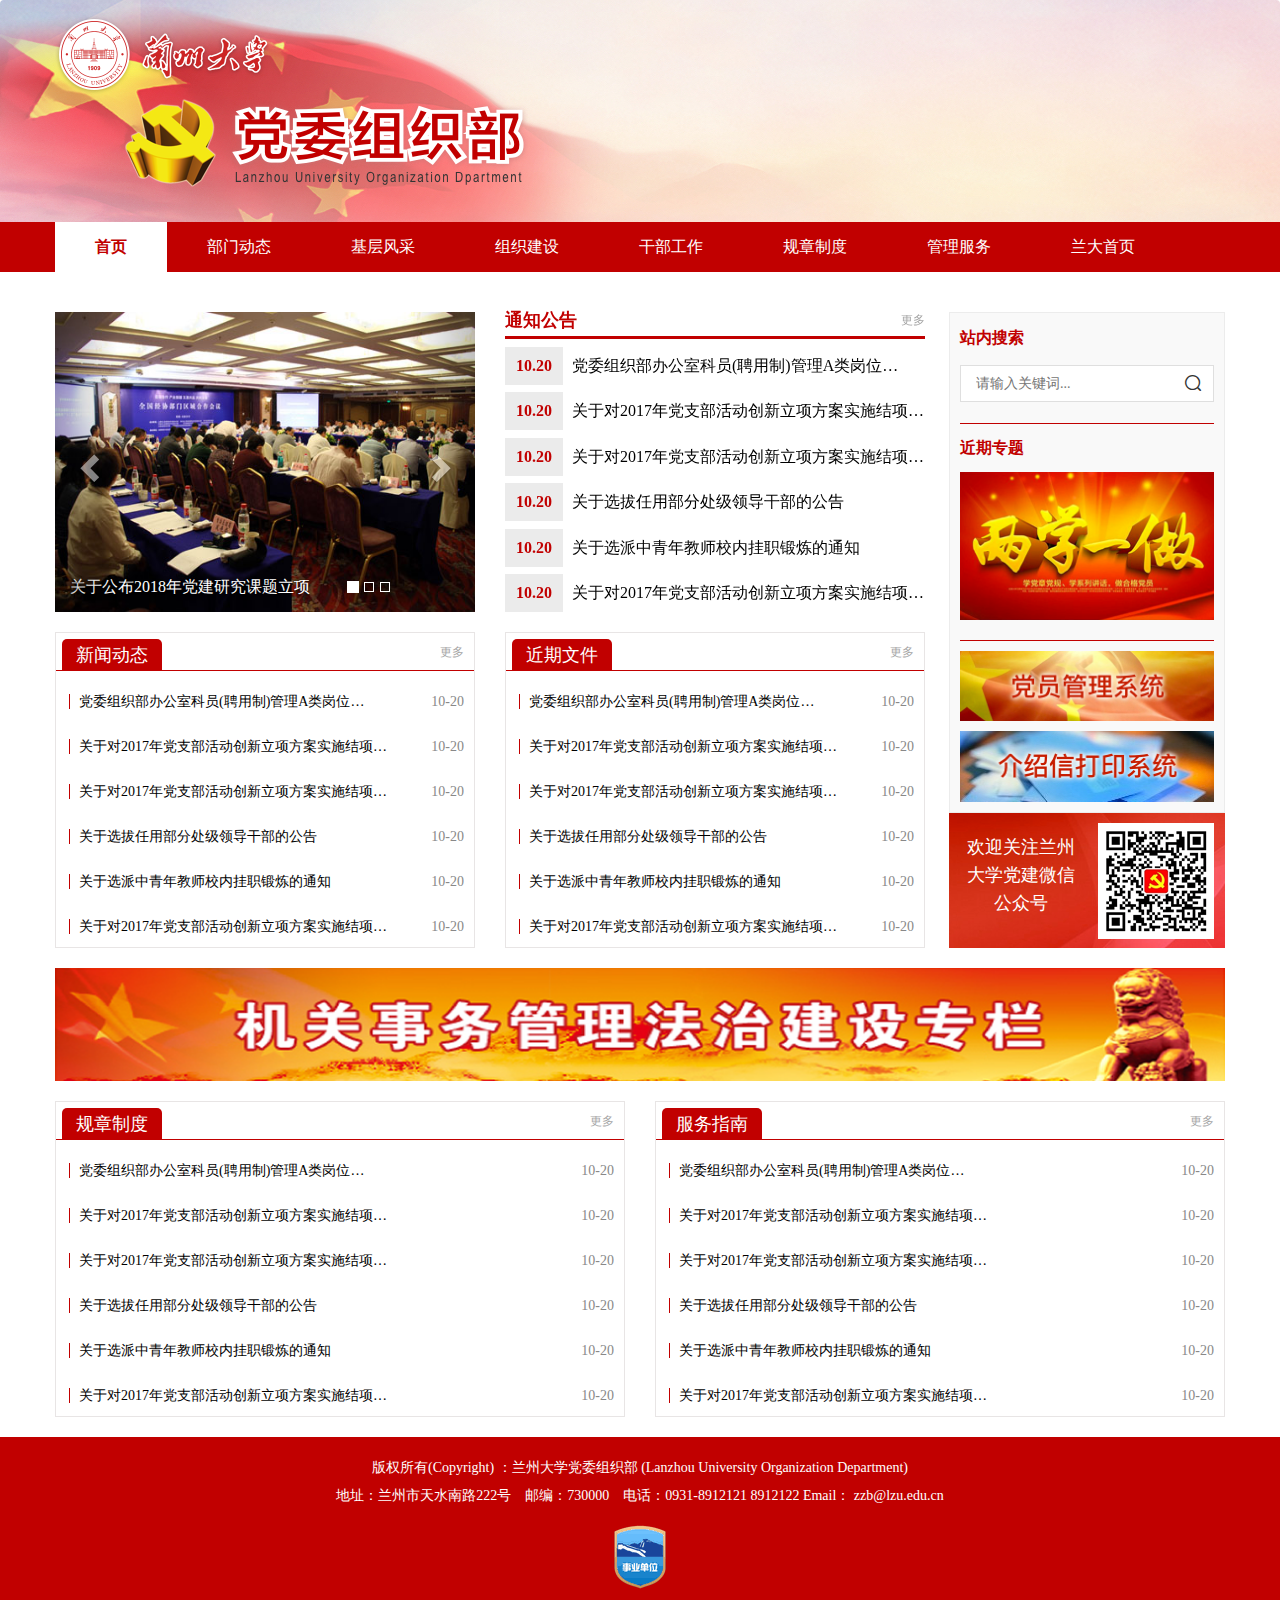
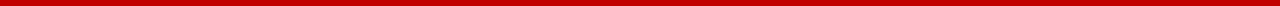
<file: lzu-zzb/index.html>
<!DOCTYPE html>
<html>
<head>
<meta charset="utf-8"/>
<meta content="IE=11.0000" http-equiv="X-UA-Compatible">
<meta http-equiv="Content-Type" content="text/html; charset=utf-8">
<meta http-equiv = "X-UA-Compatible" content = "chrome=1" >
<meta name="viewport" content="width=device-width,minimum-scale=1,maximum-scale=1,initial-scale=1,user-scalable=no">
<title>兰州大学党委组织部</title>
<link rel="stylesheet" type="text/css" href="Theme/default/bootstrap-3.3.7-dist/css/bootstrap.css" />
<link rel="stylesheet" type="text/css" href="Theme/default/style.css" />
<link rel="stylesheet" type="text/css" href="Theme/default/iconfont.css" />
<script type="text/javascript" src="js/jquery-3.3.1.min.js"></script>	
<script type="text/javascript" src="Theme/default/bootstrap-3.3.7-dist/js/bootstrap.js"></script>
<script type="text/javascript" src="js/index.js"></script>
<script type="text/javascript" src="js/sticky-header.js"></script>
<script type="text/javascript" src="js/html5.js"></script>
<!--[if IE]>-->
  <script>
    document.createElement("i");
  </script> 
    
  <script>
	var html5Tags=['i' ,'header' ,'footer','article','nav' ,'section','aside']
	for(var j=0;j<html5Tags.length;j++){
	document.createElement(html5Tags[j]);
	}
	</script>
<!--[endif]-->
<style>
  i:hover{color: #C10000;} 
</style> 
</head>
<body>
	<div class="panel">
		<!--导航--开始-->
		<nav class="navbar head navbar-default">
			<div class="container indent_lr15">
				<div class="navbar-header indent_lr15">
					<button type="button" class="navbar-toggle collapsed" data-toggle="collapse" data-target="#bs-example-navbar-collapse-1" aria-expanded="false">
	          <span class="sr-only">Toggle navigation</span>
	          <span class="icon-bar"></span>
	          <span class="icon-bar"></span>
	          <span class="icon-bar"></span>
	        </button>
					<div class="logo_lzu"><img src="Theme/default/lzu-logo.png"/></div>
					<div class="logo_lzuod"><img src="Theme/default/zzb-logo.png"/></div>					
				</div>
			</div>			
			<div id="navigation-wrapper">
				<div id="navigation-container" style="position: ; top:222px;opacity: 1;">
					<div id="navigation-inner" class="clearfix" style="background:#C10000;">			
						<div class="navbar-collapse">					
							<div class="container indent_lr15">					
								<div class="collapse navbar-collapse" id="bs-example-navbar-collapse-1"> 
								  <ul class="nav navbar-nav navbar-left nav_style">
										<li class="dropdown">
										<a href="#" class="dropdown_menu_on">首页</a>
										<ul class="dropdown-menu">
										</ul>
										</li>	
										<li class="dropdown">
										<a href="#">部门动态</a>
										<ul class="dropdown-menu">
										<li><a href="#"><span>部门动态</span></a></li>
										</ul>
										</li>										
										<li class="dropdown">
										<a href="#">基层风采</a>
										<ul class="dropdown-menu">
										<li><a href="#"><span>基层风采</span></a></li>
										<li><a href="#"><span>基层风采</span></a></li>
										</ul>
										</li>						
										<li class="dropdown">
										<a href="#">组织建设</a>
										<ul class="dropdown-menu">
											<li><a href="#"><span>组织建设</span></a></li>
											<li><a href="#"><span>组织建设</span></a></li>
											<li><a href="#"><span>组织建设</span></a></li>
											</ul>
										</li>					
										<li class="dropdown">
										<a href="#">干部工作</a>
										<ul class="dropdown-menu">			
										</ul>
										</li>					
										<li class="dropdown">
										<a href="#">规章制度</a>
										<ul class="dropdown-menu">
										</ul>
										</li>										
										<li class="dropdown">
										<a href="#">管理服务</a>
										<ul class="dropdown-menu">			
										</ul>
										</li>											
										<li class="dropdown">
										<a href="#">兰大首页</a>
										<ul class="dropdown-menu">			
										</ul>
										</li>
					        </ul>
								</div>
							</div>
						</div>
					</div>
				</div>
			</div>		
		</nav>
		<!--导航--结束-->
		<div class="clear blank20"></div>
		
		<!--main部分--开始-->
		<div class="container indent_lr15 fixedPadding">
			<div class="row">
				<div class="col-lg-9 col-xs-12">
					<div class="col-lg-6 col-xs-12 MobLunbo_minus15_style indent_ladd15">						
						<!--轮播开始-->
						<div id="myCarousel" class="carousel slide" data-ride="carousel">
							<!-- 轮播（Carousel）指标 -->
							<ol class="carousel-indicators">
								<li data-target="#myCarousel" data-slide-to="0" class="active"></li>
								<li data-target="#myCarousel" data-slide-to="1"></li>
								<li data-target="#myCarousel" data-slide-to="2"></li>
							</ol>   
							<!-- 轮播（Carousel）项目 -->
							<div class="carousel-inner">
								<div class="item active"> 
									<img class="banner_pic" src="Theme/default/1.jpg" alt="First slide">
									<div class="carousel-caption">关于公布2018年党建研究课题立项</div>
								</div>
								<div class="item">
									<img class="banner_pic" src="Theme/default/2.jpg" alt="Second slide">
									<div class="carousel-caption">标题 2标题 2标题 2标题 2标题 2标题 2标题 2</div>
								</div>
								<div class="item">
									<img class="banner_pic" src="Theme/default/3.jpg" alt="Third slide">
									<div class="carousel-caption">标题 3标题 2标题 2标题 2标题 2标题 2标题 2标题 2标题 2</div>
								</div>
							</div>
							<!-- 轮播（Carousel）导航 -->
							<a class="left carousel-control" href="#myCarousel" role="button" data-slide="prev">
								<span class="glyphicon glyphicon-chevron-left" aria-hidden="true"></span>
								<span class="sr-only">Previous</span>
							</a>
							<a class="right carousel-control" href="#myCarousel" role="button" data-slide="next">
								<span class="glyphicon glyphicon-chevron-right" aria-hidden="true"></span>
								<span class="sr-only">Next</span>
							</a>
						</div> 
						<!--轮播结束-->						
					</div>
					<!--通知公告--开始-->
					<div class="col-lg-6 col-xs-12 mob_ladd15 indent_radd15">						
						<div class="con_notice">
							<div class="title_notice">通知公告</div>
							<a class="more_notice" href="">更多</a>
						</div>
						<ul>
							<li class="list_notice"><span>10.20</span><a href="#" title="" target="_self">党委组织部办公室科员(聘用制)管理A类岗位…</a></li>
							<li class="list_notice"><span>10.20</span><a href="#" title="" target="_self">关于对2017年党支部活动创新立项方案实施结项…</a></li>
							<li class="list_notice"><span>10.20</span><a href="#" title="" target="_self">关于对2017年党支部活动创新立项方案实施结项…</a></li>
							<li class="list_notice"><span>10.20</span><a href="#" title="" target="_self">关于选拔任用部分处级领导干部的公告</a></li>
							<li class="list_notice"><span>10.20</span><a href="#" title="" target="_self">关于选派中青年教师校内挂职锻炼的通知</a></li>
							<li class="list_notice"><span>10.20</span><a href="#" title="" target="_self">关于对2017年党支部活动创新立项方案实施结项…</a></li>
						</ul>
					</div>
					<!--通知公告--结束-->	
					<div class="clear blank20"></div>
					<div class="row">							
					<!--新闻动态-->
						<div class="col-lg-6 col-xs-12 mob_lradd15">
							<div class="border_item mob_lradd15 indent_lr15" >
								<div class="title_con">
								<div class="title_item">新闻动态</div>
								<a class="more" href="">更多</a>
								</div>							
								<ul class="title_contain">
									<li class="list_item"><span>10-20</span><a href="#" title="" target="_self">党委组织部办公室科员(聘用制)管理A类岗位…</a></li>
									<li class="list_item"><span>10-20</span><a href="#" title="" target="_self">关于对2017年党支部活动创新立项方案实施结项…</a></li>
									<li class="list_item"><span>10-20</span><a href="#" title="" target="_self">关于对2017年党支部活动创新立项方案实施结项…</a></li>
									<li class="list_item"><span>10-20</span><a href="#" title="" target="_self">关于选拔任用部分处级领导干部的公告</a></li>
									<li class="list_item"><span>10-20</span><a href="#" title="" target="_self">关于选派中青年教师校内挂职锻炼的通知</a></li>
									<li class="list_item"><span>10-20</span><a href="#" title="" target="_self">关于对2017年党支部活动创新立项方案实施结项…</a></li>
								</ul>
							</div>
						</div>
					<!--近期文件-->	
						<div class="col-lg-6 col-xs-12 mob_lradd15">
							<div class="border_item mob_lradd15 indent_lr15" >
								<div class="title_con">
									<div class="title_item">近期文件</div>
									<a class="more" href="">更多</a>
								</div>
								<ul class="title_contain">
									<li class="list_item"><span>10-20</span><a href="#" title="" target="_self">党委组织部办公室科员(聘用制)管理A类岗位…</a></li>
									<li class="list_item"><span>10-20</span><a href="#" title="" target="_self">关于对2017年党支部活动创新立项方案实施结项…</a></li>
									<li class="list_item"><span>10-20</span><a href="#" title="" target="_self">关于对2017年党支部活动创新立项方案实施结项…</a></li>
									<li class="list_item"><span>10-20</span><a href="#" title="" target="_self">关于选拔任用部分处级领导干部的公告</a></li>
									<li class="list_item"><span>10-20</span><a href="#" title="" target="_self">关于选派中青年教师校内挂职锻炼的通知</a></li>
									<li class="list_item"><span>10-20</span><a href="#" title="" target="_self">关于对2017年党支部活动创新立项方案实施结项…</a></li>
								</ul>
							</div>
						</div>
					</div>					
				</div>
				
				<div class="col-lg-3 col-xs-12 mob_lmin15 indent_ladd9">
					<div class="right_con">
						<div class="search_con border_zhuanti">
							<div class="title_search">站内搜索</div>
							<form id="" class="input-group search_form" action="http://news.lzu.edu.cn/search/" method="get" target="_blank">
								<input type="hidden" name="human" value="yes">
								<input class="search_form_placetext" type="text" id="" value="" name="q" placeholder="请输入关键词...">
								<button type="submit" class="btn btn-default" type="button">
									<!--<img src="Theme/default/search_icon.png" />-->
									<i class="search_icon  iconfont icon-search-red"></i>
								</button>
							</form>
						</div>						
						<div class="zhuanti_con">
							<div class="title_zhuanti">近期专题</div>
							<ul>
								<li class="zhuanti_item"><a href=""><img src="Theme/default/lxyz.png"/></a></li>
							</ul>
						</div>
						<a class="zhuanti_system" href="http://202.201.1.219:9999/login.jsp" target="_blank"><img src="Theme/default/dyglxt.jpg"/></a>
						<a class="zhuanti_system" href="http://172.16.18.35/lzuzzb/#" target="_blank"><img src="Theme/default/jsxdyxt.jpg"/></a>
					</div>
					<div class="erweima">
						<div class="erweima_text">欢迎关注兰州大学党建微信公众号</div>
						<img src="Theme/default/erweima.png" />
					</div>
				</div>	
			</div>
		<div class="clear blank20"></div>	
		</div>
		<!--main部分--结束-->
		
		<div class="container indent_lr15">
			<div class="row">
			<img class="col-lg-12 col-xs-12" src="Theme/default/jiguanshiwuzhuanlan.png" />
			</div>
			<div class="clear blank20"></div>			
			<div class="row">
				<div class="col-lg-6 col-xs-12 ">
					<div class="border_bot_item indent_lr15" >
						<div class="title_con">
							<div class="title_item">规章制度</div>
							<a class="more" href="">更多</a>
						</div>							
						<ul class="title_contain">
							<li class="list_item"><span>10-20</span><a href="#" title="" target="_self">党委组织部办公室科员(聘用制)管理A类岗位…</a></li>
							<li class="list_item"><span>10-20</span><a href="#" title="" target="_self">关于对2017年党支部活动创新立项方案实施结项…</a></li>
							<li class="list_item"><span>10-20</span><a href="#" title="" target="_self">关于对2017年党支部活动创新立项方案实施结项…</a></li>
							<li class="list_item"><span>10-20</span><a href="#" title="" target="_self">关于选拔任用部分处级领导干部的公告</a></li>
							<li class="list_item"><span>10-20</span><a href="#" title="" target="_self">关于选派中青年教师校内挂职锻炼的通知</a></li>
							<li class="list_item"><span>10-20</span><a href="#" title="" target="_self">关于对2017年党支部活动创新立项方案实施结项…</a></li>
						</ul>
					</div>
				</div>
				<div class="col-lg-6 col-xs-12 ">
					<div class="border_bot_item indent_lr15" >
						<div class="title_con">
							<div class="title_item">服务指南</div>
							<a class="more" href="">更多</a>
						</div>							
						<ul class="title_contain">
							<li class="list_item"><span>10-20</span><a href="#" title="" target="_self">党委组织部办公室科员(聘用制)管理A类岗位…</a></li>
							<li class="list_item"><span>10-20</span><a href="#" title="" target="_self">关于对2017年党支部活动创新立项方案实施结项…</a></li>
							<li class="list_item"><span>10-20</span><a href="#" title="" target="_self">关于对2017年党支部活动创新立项方案实施结项…</a></li>
							<li class="list_item"><span>10-20</span><a href="#" title="" target="_self">关于选拔任用部分处级领导干部的公告</a></li>
							<li class="list_item"><span>10-20</span><a href="#" title="" target="_self">关于选派中青年教师校内挂职锻炼的通知</a></li>
							<li class="list_item"><span>10-20</span><a href="#" title="" target="_self">关于对2017年党支部活动创新立项方案实施结项…</a></li>
						</ul>
					</div>
				</div>
			</div>
			<div class="clear blank20"></div>
		</div>
		
		<!--footer--开始-->
		<div class="footer">
			<div class="container-fluid">
				<div class="container footer_text">
					版权所有(Copyright) ：兰州大学党委组织部 (Lanzhou University Organization Department)<br/>地址：兰州市天水南路222号　邮编：730000　电话：0931-8912121 8912122 Email： zzb@lzu.edu.cn<br />
				<a href="http://bszs.conac.cn/sitename?method=show&id=5701B3C7A3E46C8FE053022819AC1458" target="_blank"><img src="Theme/default/shiye_icon.png" /></a>	
				</div>
			</div>
		</div>
	</div>
</body>
</html>
</file>
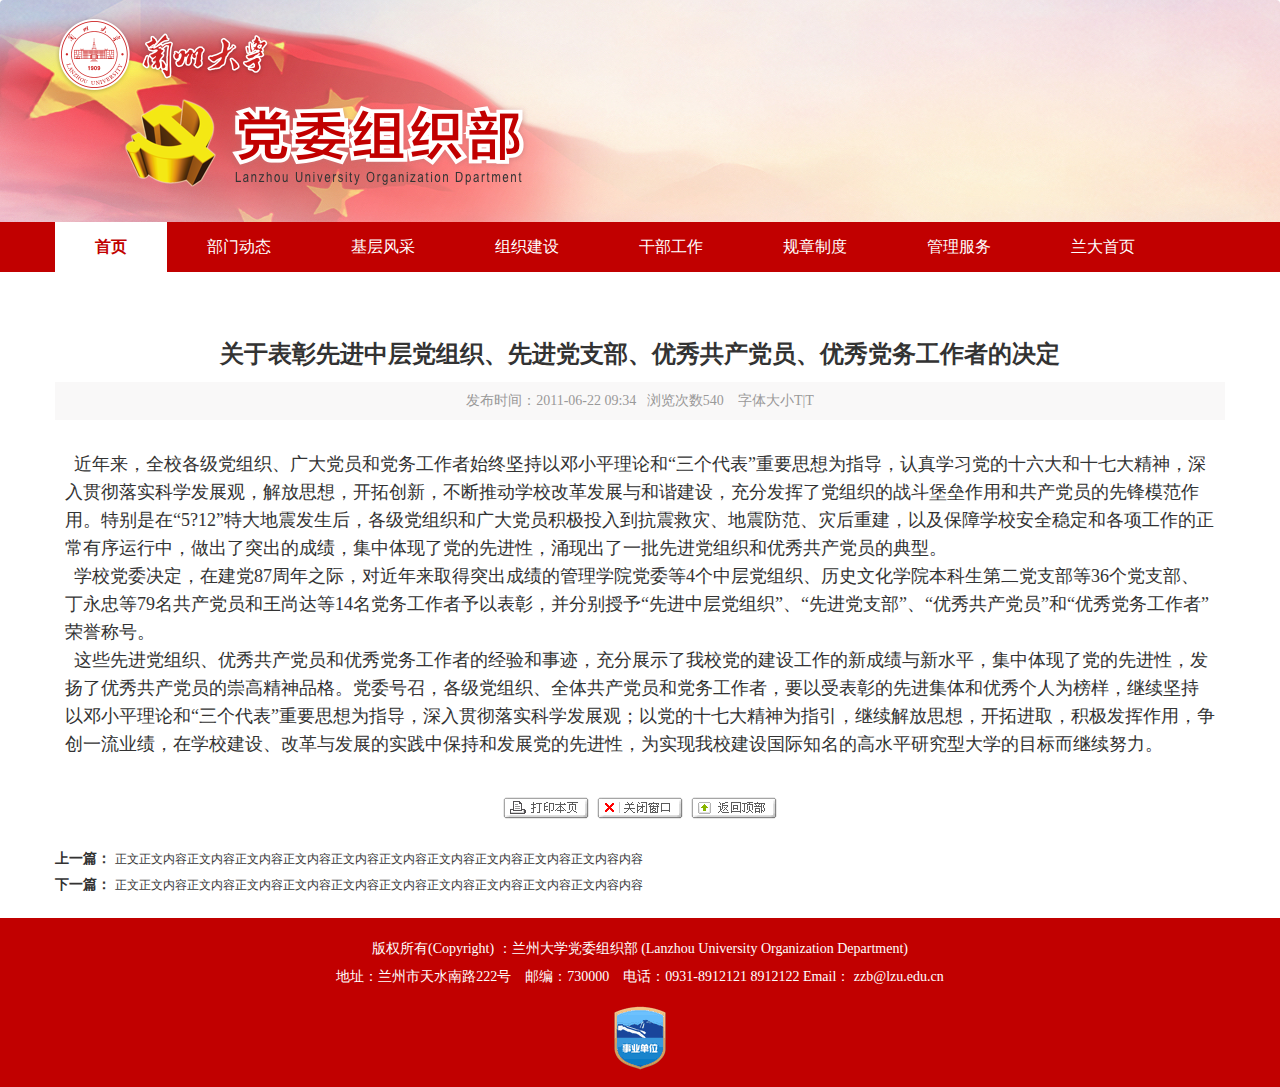
<file: lzu-zzb/article.html>
<!DOCTYPE html>
<html>
<head>
<meta charset="utf-8"/>
<meta content="IE=11.0000" http-equiv="X-UA-Compatible">
<meta http-equiv="Content-Type" content="text/html; charset=utf-8">
<meta http-equiv = "X-UA-Compatible" content = "chrome=1" >
<meta name="viewport" content="width=device-width,minimum-scale=1,maximum-scale=1,initial-scale=1,user-scalable=no">
<title>兰州大学党委组织部</title>
<link rel="stylesheet" type="text/css" href="Theme/default/bootstrap-3.3.7-dist/css/bootstrap.css" />
<link rel="stylesheet" type="text/css" href="Theme/default/style.css" />
<link rel="stylesheet" type="text/css" href="Theme/default/iconfont.css" />
<script type="text/javascript" src="js/jquery-3.3.1.min.js"></script>	
<script type="text/javascript" src="Theme/default/bootstrap-3.3.7-dist/js/bootstrap.js"></script>
<script type="text/javascript" src="js/index.js"></script>
<script type="text/javascript" src="js/sticky-header.js"></script>
<script type="text/javascript" src="js/html5.js"></script>
<!--[if IE]>-->
  <script>
    document.createElement("i");
  </script> 
    
  <script>
	var html5Tags=['i' ,'header' ,'footer','article','nav' ,'section','aside']
	for(var j=0;j<html5Tags.length;j++){
	document.createElement(html5Tags[j]);
	}
	</script>
<!--[endif]-->
<style>
  i:hover{color: #C10000;} 
</style> 
</head>
<body>
	<div class="panel">
		<!--导航--开始-->
		<nav class="navbar head navbar-default">
			<div class="container indent_lr15">
				<div class="navbar-header indent_lr15">
					<button type="button" class="navbar-toggle collapsed" data-toggle="collapse" data-target="#bs-example-navbar-collapse-1" aria-expanded="false">
	          <span class="sr-only">Toggle navigation</span>
	          <span class="icon-bar"></span>
	          <span class="icon-bar"></span>
	          <span class="icon-bar"></span>
	        </button>
					<div class="logo_lzu"><img src="Theme/default/lzu-logo.png"/></div>
					<div class="logo_lzuod"><img src="Theme/default/zzb-logo.png"/></div>					
				</div>
			</div>			
			<div id="navigation-wrapper">
				<div id="navigation-container" style="position: ; top:222px;opacity: 1;">
					<div id="navigation-inner" class="clearfix" style="background:#C10000;">			
						<div class="navbar-collapse">					
							<div class="container indent_lr15">					
								<div class="collapse navbar-collapse" id="bs-example-navbar-collapse-1"> 
								  <ul class="nav navbar-nav navbar-left nav_style">
										<li class="dropdown">
										<a href="#" class="dropdown_menu_on">首页</a>
										<ul class="dropdown-menu">
										</ul>
										</li>	
										<li class="dropdown">
										<a href="#">部门动态</a>
										<ul class="dropdown-menu">
										<li><a href="#"><span>部门动态</span></a></li>
										</ul>
										</li>										
										<li class="dropdown">
										<a href="#">基层风采</a>
										<ul class="dropdown-menu">
										<li><a href="#"><span>基层风采</span></a></li>
										<li><a href="#"><span>基层风采</span></a></li>
										</ul>
										</li>						
										<li class="dropdown">
										<a href="#">组织建设</a>
										<ul class="dropdown-menu">
											<li><a href="#"><span>组织建设</span></a></li>
											<li><a href="#"><span>组织建设</span></a></li>
											<li><a href="#"><span>组织建设</span></a></li>
											</ul>
										</li>					
										<li class="dropdown">
										<a href="#">干部工作</a>
										<ul class="dropdown-menu">			
										</ul>
										</li>					
										<li class="dropdown">
										<a href="#">规章制度</a>
										<ul class="dropdown-menu">
										</ul>
										</li>										
										<li class="dropdown">
										<a href="#">管理服务</a>
										<ul class="dropdown-menu">			
										</ul>
										</li>											
										<li class="dropdown">
										<a href="#">兰大首页</a>
										<ul class="dropdown-menu">			
										</ul>
										</li>
					        </ul>
								</div>
							</div>
						</div>
					</div>
				</div>
			</div>		
		</nav>
		<!--导航--结束-->
		<div class="clear blank20"></div>
		
		<!--main部分--开始-->
		<div class="container indent_lr15 fixedPadding_sec">
			<div class="row">
				<div class="col-lg-12 col-xs-12">					     
					<div class="article">
						<h3>关于表彰先进中层党组织、先进党支部、优秀共产党员、优秀党务工作者的决定</h3>  
				    <div class="infoBox">发布时间：2011-06-22 09:34&nbsp;&nbsp;&nbsp;浏览次数540 &nbsp;&nbsp;&nbsp;字体大小<span class="navy" title="" id="fontSmall">T</span>|<span class="navy" title="" id="fontBig">T</span> </div>
				    <div id="news">
							&nbsp;&nbsp;近年来，全校各级党组织、广大党员和党务工作者始终坚持以邓小平理论和“三个代表”重要思想为指导，认真学习党的十六大和十七大精神，深入贯彻落实科学发展观，解放思想，开拓创新，不断推动学校改革发展与和谐建设，充分发挥了党组织的战斗堡垒作用和共产党员的先锋模范作用。特别是在“5?12”特大地震发生后，各级党组织和广大党员积极投入到抗震救灾、地震防范、灾后重建，以及保障学校安全稳定和各项工作的正常有序运行中，做出了突出的成绩，集中体现了党的先进性，涌现出了一批先进党组织和优秀共产党员的典型。<br />
						  &nbsp;&nbsp;学校党委决定，在建党87周年之际，对近年来取得突出成绩的管理学院党委等4个中层党组织、历史文化学院本科生第二党支部等36个党支部、丁永忠等79名共产党员和王尚达等14名党务工作者予以表彰，并分别授予“先进中层党组织”、“先进党支部”、“优秀共产党员”和“优秀党务工作者”荣誉称号。<br />
							&nbsp;&nbsp;这些先进党组织、优秀共产党员和优秀党务工作者的经验和事迹，充分展示了我校党的建设工作的新成绩与新水平，集中体现了党的先进性，发扬了优秀共产党员的崇高精神品格。党委号召，各级党组织、全体共产党员和党务工作者，要以受表彰的先进集体和优秀个人为榜样，继续坚持以邓小平理论和“三个代表”重要思想为指导，深入贯彻落实科学发展观；以党的十七大精神为指引，继续解放思想，开拓进取，积极发挥作用，争创一流业绩，在学校建设、改革与发展的实践中保持和发展党的先进性，为实现我校建设国际知名的高水平研究型大学的目标而继续努力。<br />
				    </div>
					  <div class="clear blank10"></div>
					  <div class="page"><img src="Theme/default/B_print.gif" onclick="window.print()" /> <img src="Theme/default/B_close.gif"  onclick="javascript:self.close()" /> <img src="Theme/default/B_top.gif" onclick="location.href='#'" /></div>
					  <div class="clear blank10"></div>
						<div class="other">
						  <p><strong>上一篇：</strong> <a href="/content/2011-08/2038.html">正文正文内容正文内容正文内容正文内容正文内容正文内容正文内容正文内容正文内容正文内容内容</a> </p>
						  <p><strong>下一篇：</strong> <a href="/content/2011-06/1617.html">正文正文内容正文内容正文内容正文内容正文内容正文内容正文内容正文内容正文内容正文内容内容</a> </p>
						</div>
					</div>
				</div>
			</div>
		<div class="clear blank20"></div>	
		</div>
		<!--main部分--结束-->
		
		<!--footer--开始-->
		<div class="footer">
			<div class="container-fluid">
				<div class="container footer_text">
					版权所有(Copyright) ：兰州大学党委组织部 (Lanzhou University Organization Department)<br/>地址：兰州市天水南路222号　邮编：730000　电话：0931-8912121 8912122 Email： zzb@lzu.edu.cn<br />
			<a href="http://bszs.conac.cn/sitename?method=show&id=5701B3C7A3E46C8FE053022819AC1458" target="_blank"><img src="Theme/default/shiye_icon.png" /></a>	
				</div>
			</div>
		</div>
	</div>
</body>
</html>
</file>
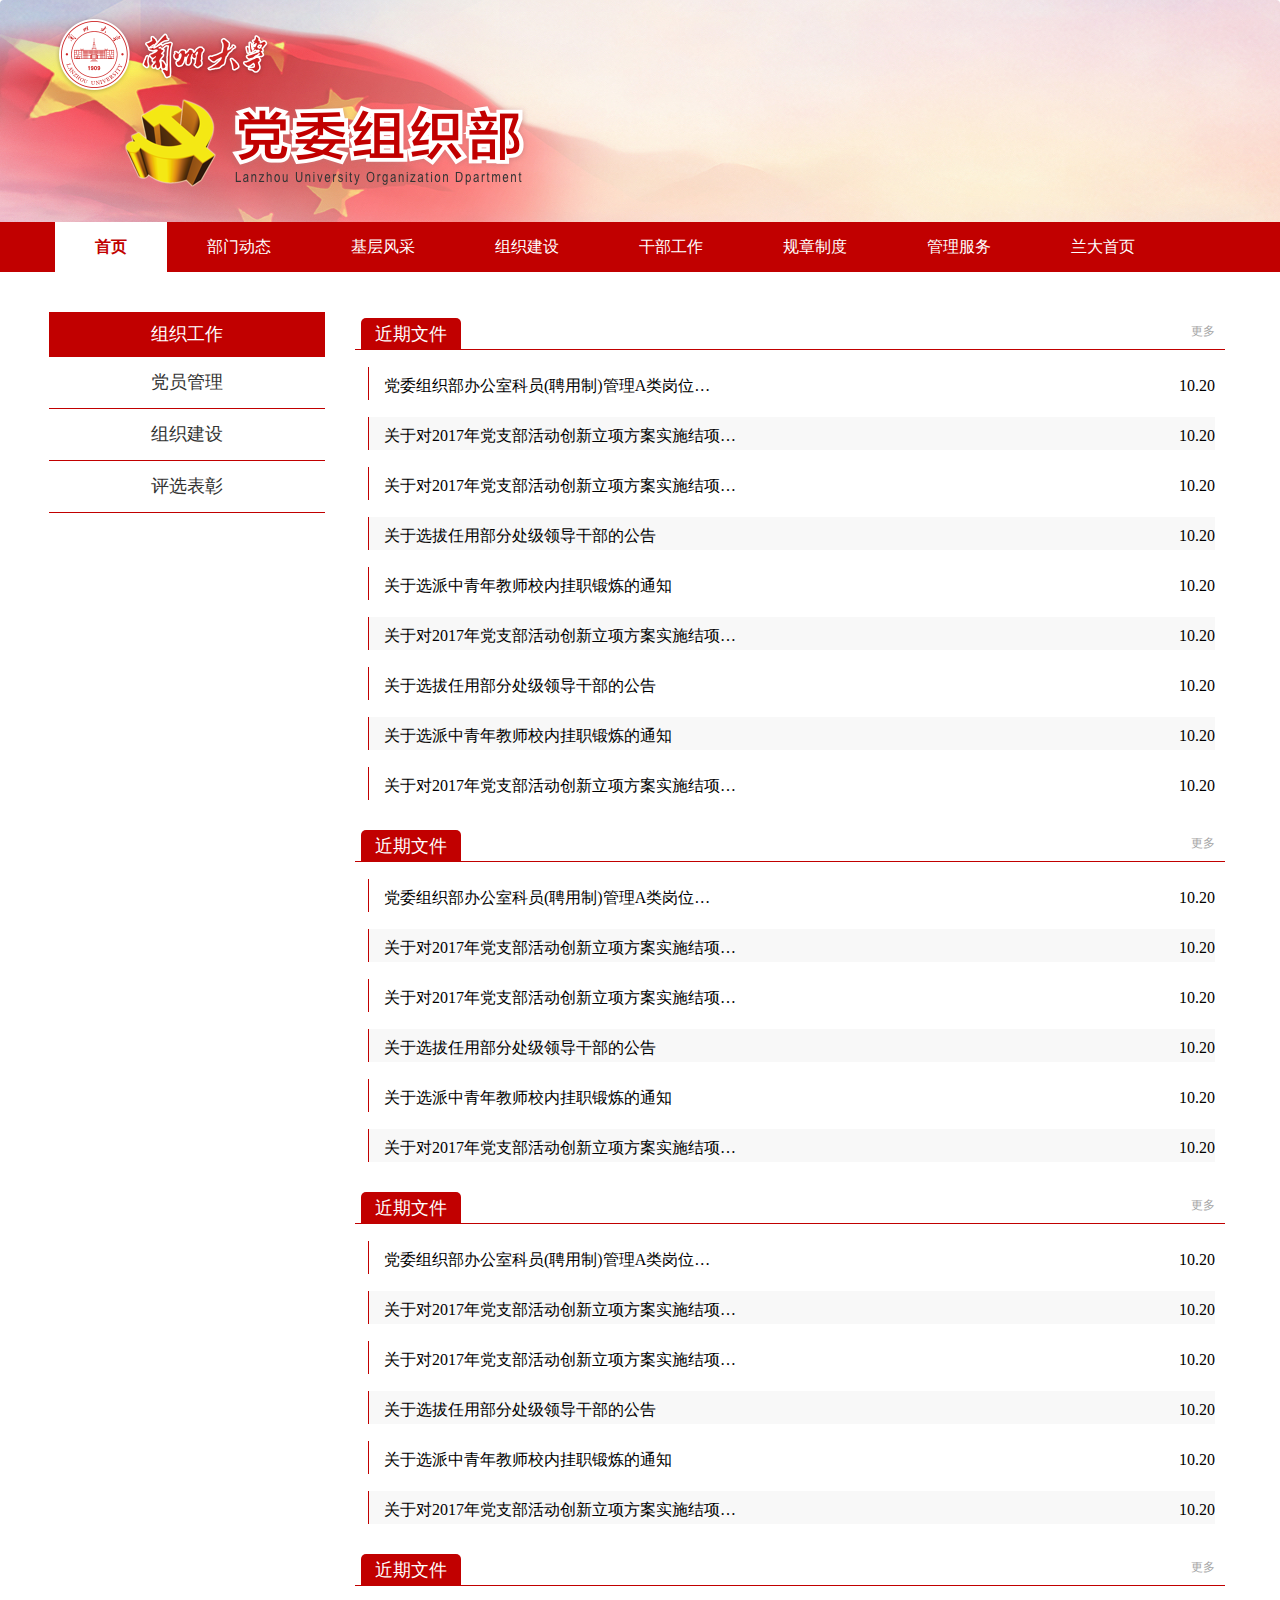
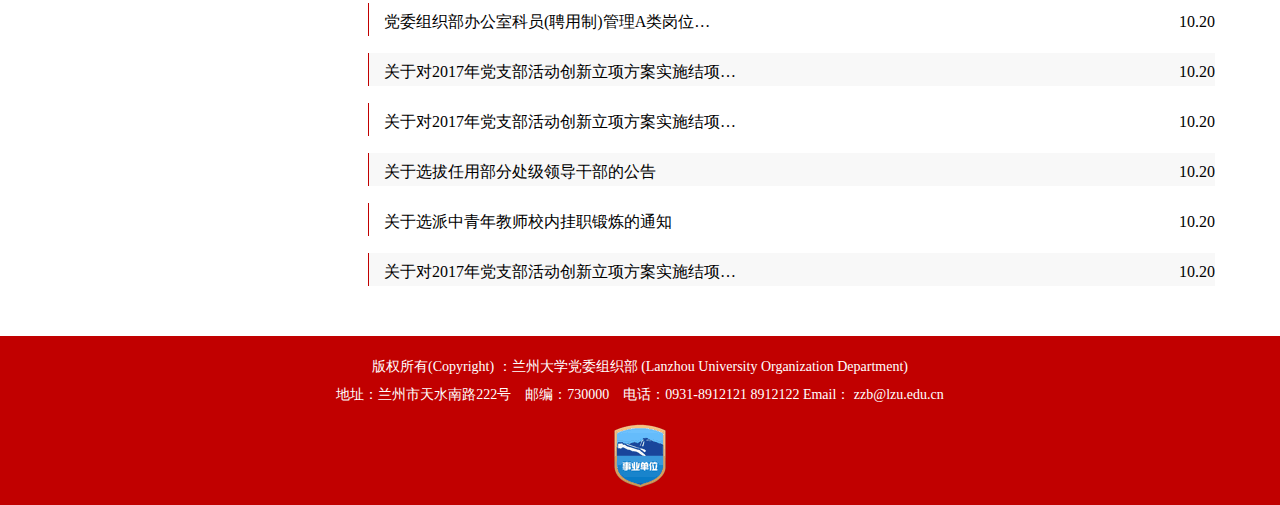
<file: lzu-zzb/sub.html>
<!DOCTYPE html>
<html>
<head>
<meta charset="utf-8"/>
<meta content="IE=11.0000" http-equiv="X-UA-Compatible">
<meta http-equiv="Content-Type" content="text/html; charset=utf-8">
<meta http-equiv = "X-UA-Compatible" content = "chrome=1" >
<meta name="viewport" content="width=device-width,minimum-scale=1,maximum-scale=1,initial-scale=1,user-scalable=no">
<title>兰州大学党委组织部</title>
<link rel="stylesheet" type="text/css" href="Theme/default/bootstrap-3.3.7-dist/css/bootstrap.css" />
<link rel="stylesheet" type="text/css" href="Theme/default/style.css" />
<link rel="stylesheet" type="text/css" href="Theme/default/iconfont.css" />
<script type="text/javascript" src="js/jquery-3.3.1.min.js"></script>	
<script type="text/javascript" src="Theme/default/bootstrap-3.3.7-dist/js/bootstrap.js"></script>
<script type="text/javascript" src="js/index.js"></script>
<script type="text/javascript" src="js/sticky-header.js"></script>
<script type="text/javascript" src="js/html5.js"></script>
<!--[if IE]>-->
  <script>
    document.createElement("i");
  </script> 
    
  <script>
	var html5Tags=['i' ,'header' ,'footer','article','nav' ,'section','aside']
	for(var j=0;j<html5Tags.length;j++){
	document.createElement(html5Tags[j]);
	}
	</script>
<!--[endif]-->
<style>
  i:hover{color: #C10000;} 
</style> 
</head>
<body>
	<div class="panel">
		<!--导航--开始-->
		<nav class="navbar head navbar-default">
			<div class="container indent_lr15">
				<div class="navbar-header indent_lr15">
					<button type="button" class="navbar-toggle collapsed" data-toggle="collapse" data-target="#bs-example-navbar-collapse-1" aria-expanded="false">
	          <span class="sr-only">Toggle navigation</span>
	          <span class="icon-bar"></span>
	          <span class="icon-bar"></span>
	          <span class="icon-bar"></span>
	        </button>
					<div class="logo_lzu"><img src="Theme/default/lzu-logo.png"/></div>
					<div class="logo_lzuod"><img src="Theme/default/zzb-logo.png"/></div>					
				</div>
			</div>			
			<div id="navigation-wrapper">
				<div id="navigation-container" style="position: ; top:222px;opacity: 1;">
					<div id="navigation-inner" class="clearfix" style="background:#C10000;">			
						<div class="navbar-collapse">					
							<div class="container indent_lr15">					
								<div class="collapse navbar-collapse" id="bs-example-navbar-collapse-1"> 
								  <ul class="nav navbar-nav navbar-left nav_style">
										<li class="dropdown">
										<a href="#" class="dropdown_menu_on">首页</a>
										<ul class="dropdown-menu">
										</ul>
										</li>	
										<li class="dropdown">
										<a href="#">部门动态</a>
										<ul class="dropdown-menu">
										<li><a href="#"><span>部门动态</span></a></li>
										</ul>
										</li>										
										<li class="dropdown">
										<a href="#">基层风采</a>
										<ul class="dropdown-menu">
										<li><a href="#"><span>基层风采</span></a></li>
										<li><a href="#"><span>基层风采</span></a></li>
										</ul>
										</li>						
										<li class="dropdown">
										<a href="#">组织建设</a>
										<ul class="dropdown-menu">
											<li><a href="#"><span>组织建设</span></a></li>
											<li><a href="#"><span>组织建设</span></a></li>
											<li><a href="#"><span>组织建设</span></a></li>
											</ul>
										</li>					
										<li class="dropdown">
										<a href="#">干部工作</a>
										<ul class="dropdown-menu">			
										</ul>
										</li>					
										<li class="dropdown">
										<a href="#">规章制度</a>
										<ul class="dropdown-menu">
										</ul>
										</li>										
										<li class="dropdown">
										<a href="#">管理服务</a>
										<ul class="dropdown-menu">			
										</ul>
										</li>											
										<li class="dropdown">
										<a href="#">兰大首页</a>
										<ul class="dropdown-menu">			
										</ul>
										</li>
					        </ul>
								</div>
							</div>
						</div>
					</div>
				</div>
			</div>		
		</nav>
		<!--导航--结束-->		
		<div class="clear blank20"></div>
		
		<!--main部分--开始-->
		<div class="container indent_lr15 fixedPadding">
			<div class="row">
			<div class="col-lg-3 col-xs-12 lmain_lzuod mob_lmin15 indent_ladd9">
				<div class="title_sub">组织工作</div>
				<ul class="list_sub">
					<li><a href="">党员管理</a></li>
					<li><a href="">组织建设</a></li>
					<li><a href="">评选表彰</a></li>
				</ul>
			</div>			
			<!--右侧-->
			<div class="col-lg-9 col-xs-12">				
				<div class="border_item_sec mob_lradd15 indent_lr15" >
					<div class="title_con">
						<div class="title_item">近期文件</div>
						<a class="more" href="">更多</a>
					</div>
					<ul class="title_contain">
						<li class="list_item_sec"><span>10.20</span><a href="#" title="" target="_self">党委组织部办公室科员(聘用制)管理A类岗位…</a></li>
						<li class="list_item_sec"><span>10.20</span><a href="#" title="" target="_self">关于对2017年党支部活动创新立项方案实施结项…</a></li>
						<li class="list_item_sec"><span>10.20</span><a href="#" title="" target="_self">关于对2017年党支部活动创新立项方案实施结项…</a></li>
						<li class="list_item_sec"><span>10.20</span><a href="#" title="" target="_self">关于选拔任用部分处级领导干部的公告</a></li>
						<li class="list_item_sec"><span>10.20</span><a href="#" title="" target="_self">关于选派中青年教师校内挂职锻炼的通知</a></li>
						<li class="list_item_sec"><span>10.20</span><a href="#" title="" target="_self">关于对2017年党支部活动创新立项方案实施结项…</a></li>
						<li class="list_item_sec"><span>10.20</span><a href="#" title="" target="_self">关于选拔任用部分处级领导干部的公告</a></li>
						<li class="list_item_sec"><span>10.20</span><a href="#" title="" target="_self">关于选派中青年教师校内挂职锻炼的通知</a></li>
						<li class="list_item_sec"><span>10.20</span><a href="#" title="" target="_self">关于对2017年党支部活动创新立项方案实施结项…</a></li>
					</ul>
				</div>
				<div class="border_item_sec mob_lradd15 indent_lr15" >
					<div class="title_con">
						<div class="title_item">近期文件</div>
						<a class="more" href="">更多</a>
					</div>
					<ul class="title_contain">
						<li class="list_item_sec"><span>10.20</span><a href="#" title="" target="_self">党委组织部办公室科员(聘用制)管理A类岗位…</a></li>
						<li class="list_item_sec"><span>10.20</span><a href="#" title="" target="_self">关于对2017年党支部活动创新立项方案实施结项…</a></li>
						<li class="list_item_sec"><span>10.20</span><a href="#" title="" target="_self">关于对2017年党支部活动创新立项方案实施结项…</a></li>
						<li class="list_item_sec"><span>10.20</span><a href="#" title="" target="_self">关于选拔任用部分处级领导干部的公告</a></li>
						<li class="list_item_sec"><span>10.20</span><a href="#" title="" target="_self">关于选派中青年教师校内挂职锻炼的通知</a></li>
						<li class="list_item_sec"><span>10.20</span><a href="#" title="" target="_self">关于对2017年党支部活动创新立项方案实施结项…</a></li>
					</ul>
				</div>
				
				<div class="border_item_sec mob_lradd15 indent_lr15" >
					<div class="title_con">
						<div class="title_item">近期文件</div>
						<a class="more" href="">更多</a>
					</div>
					<ul class="title_contain">
						<li class="list_item_sec"><span>10.20</span><a href="#" title="" target="_self">党委组织部办公室科员(聘用制)管理A类岗位…</a></li>
						<li class="list_item_sec"><span>10.20</span><a href="#" title="" target="_self">关于对2017年党支部活动创新立项方案实施结项…</a></li>
						<li class="list_item_sec"><span>10.20</span><a href="#" title="" target="_self">关于对2017年党支部活动创新立项方案实施结项…</a></li>
						<li class="list_item_sec"><span>10.20</span><a href="#" title="" target="_self">关于选拔任用部分处级领导干部的公告</a></li>
						<li class="list_item_sec"><span>10.20</span><a href="#" title="" target="_self">关于选派中青年教师校内挂职锻炼的通知</a></li>
						<li class="list_item_sec"><span>10.20</span><a href="#" title="" target="_self">关于对2017年党支部活动创新立项方案实施结项…</a></li>
					</ul>
				</div>
				
				<div class="border_item_sec mob_lradd15 indent_lr15" >
					<div class="title_con">
						<div class="title_item">近期文件</div>
						<a class="more" href="">更多</a>
					</div>
					<ul class="title_contain">
						<li class="list_item_sec"><span>10.20</span><a href="#" title="" target="_self">党委组织部办公室科员(聘用制)管理A类岗位…</a></li>
						<li class="list_item_sec"><span>10.20</span><a href="#" title="" target="_self">关于对2017年党支部活动创新立项方案实施结项…</a></li>
						<li class="list_item_sec"><span>10.20</span><a href="#" title="" target="_self">关于对2017年党支部活动创新立项方案实施结项…</a></li>
						<li class="list_item_sec"><span>10.20</span><a href="#" title="" target="_self">关于选拔任用部分处级领导干部的公告</a></li>
						<li class="list_item_sec"><span>10.20</span><a href="#" title="" target="_self">关于选派中青年教师校内挂职锻炼的通知</a></li>
						<li class="list_item_sec"><span>10.20</span><a href="#" title="" target="_self">关于对2017年党支部活动创新立项方案实施结项…</a></li>
					</ul>
				</div>
					
			</div>
		</div>
		<div class="clear blank20"></div>	
		</div>
		<!--main部分--结束-->
		
		<!--footer--开始-->
		<div class="footer">
			<div class="container-fluid">
				<div class="container footer_text">
					版权所有(Copyright) ：兰州大学党委组织部 (Lanzhou University Organization Department)<br/>地址：兰州市天水南路222号　邮编：730000　电话：0931-8912121 8912122 Email： zzb@lzu.edu.cn<br />
					<a href="http://bszs.conac.cn/sitename?method=show&id=5701B3C7A3E46C8FE053022819AC1458" target="_blank"><img src="Theme/default/shiye_icon.png" /></a>	
				</div>
			</div>
		</div>
	</div>
</body>
</html>
</file>
<file: lzu-zzb/Theme/default/style.css>
*{margin:0px;padding:0px;}
body{font:16px/1.75em "microsoft yahei";color:#333;}
html, body, h1, h2, h3, h4, ul, li, dl,input{ margin:0px;padding:0px;list-style-type:none }
a{color:#000000;text-decoration:none;}
a:hover{text-decoration:none; border: 0;color:#C10000;}
/*a:active {star:expression_r(this.onFocus=this.blur());} */
:focus { outline:0; } 
a img{border:none;} 
div,ul,li,p,form{padding: 0px; margin: 0px;list-style-type: none;}
em{font-style: normal;font-weight: normal;}
table {padding: 0px; margin: 0px;list-style-type: none;}
dt,dl,dd {padding: 0px; margin: 0px;list-style-type: none;}
form{margin:0px;padding:0px;}
tr {padding: 0px; margin: 0px;list-style-type: none;}
h3,h4{padding:0px; font-size:14px; font-weight:bold;}
.clear {clear:both;height:0px; overflow:hidden;}
.blank1{height:1px;overflow:hidden;}
.blank2{height:2px;overflow:hidden;}
.blank10{height:10px;overflow:hidden;}
.blank12{height:12px;overflow:hidden;}
.blank20{height:20px;overflow:hidden;}
.blank30{height:30px;overflow:hidden;}
.indent_lr15{padding-right:0px!important;padding-left:0px!important;}
.indent_lrMinus15{padding-right:15px!important;padding-left:15px!important;}
.indent_radd15{padding-right:0px!important;}
.indent_ladd15{padding-left:0px!important;}
.indent_ladd9{padding-left:9px!important;}
.panel{margin-bottom:0px;}

/*----------------------------------------------------------------------------------*/


/* Scroll to top button */
.scrollToTop{width:38px; height:38px; line-height:36px; font-size:18px; text-align:center; color:#fff; text-decoration: none; position:fixed; z-index:9999; bottom:-45px; right:15px; background:#333; border-radius:2px; overflow:hidden; transition: bottom 0.4s cubic-bezier(.55,0,.1,1); }
.scrollToTop:hover{color:#fff;}
.scrollToTop.scrollactive{bottom:15px;}

/* Sticky header */
#navigation-container.header-sticky {position:fixed; top:-50px; transition:top 150ms linear;}
.admin-bar #navigation-container.header-sticky{margin-top:32px;}


#mm-blocker {
  background: rgba(3, 2, 1, 0);
  display: none;
  width: 100%;
  height: 100%;
  position: fixed;
  top: 0;
  left: 0;
  z-index: 999999; }

html.mm-opened #mm-blocker,
html.mm-blocking #mm-blocker {
  display: block; }

.mm-menu.mm-offcanvas {
  display: none;
  position: fixed; }
.mm-menu.mm-current {
  display: block; }
  
  
  
  #navigation-inner {
    max-width: none;
}


/*头部固定后，主体部分挤上去的解决办法*/
.fixedPadding,.fixedPadding_sec{padding-top:0px;}












/*----------------------------------------------------------------------------------*/
/*首页样式--开始*/
.head{background:url(bg.jpg)0px 0px no-repeat;opacity:1;background-color:#c10000;}
.logo_lzu{margin-top:16px;height:67px;}
.logo_lzuod{margin:15px 0px 34px 69px;}
.nav_style{width:100%;background:#c10000;margin:0 auto;}
.nav_style .dropdown .dropdown-menu{width:145px;overflow: hidden;border: none;border-radius:0px;}
.nav_style li a{/*color:#FFFFFF!important;*/padding:15px 40px;}
.navbar-default .navbar-nav li a{font-size:16px!important;color: #fff;}
.fixed {left: 0px; top: 0px; width: 100%; text-align: left; position: fixed; z-index: 9999999;}

/*头部固定后，主体部分挤上去的解决办法*/
.fixedPadding,.fixedPadding_sec{padding-top:0px;}
.float{float:left;}
.carousel-inner{height:300px;}
.item img{height:300px!important;}
.title_con{width:100%;height:32px;border-bottom:1px solid #c10000;padding:0px 10px 0px 6px;margin-top:6px;}
.title_item{
	background:#c10000;
	width:100px;
	height:32px;
	line-height: 32px;
	font-family:"microsoft yahei";
	font-size:18px;
	color:#ffffff;
	letter-spacing:0;
	text-align:center;
	float:left;
	border-top-left-radius:5px;
 border-top-right-radius:5px;
} 
.more{
	font-family:"microsoft yahei";
	font-size:12px;
	color:#a5a5a5;
	letter-spacing:0;
	line-height:26px;
	float:right;
}
.title_contain{
	display:block;
	padding:0px 10px 0px 13px;
}
.border_item{
	background:#ffffff;
	border:1px solid #e8e5e5;
	/*width:428px;*/
	height:316px;	
}
.list_item,.list_notice,.list_item_sec{overflow: hidden;white-space: nowrap;text-overflow: ellipsis;}
.list_item{
	font-size:14px;
	color:#000000;
	letter-spacing:0;	
	/*border-left:1px solid #c10000;*/
	background:url(leftBor.png)0px 6px no-repeat;
	margin:17px 0px 12px 0px;	
	padding-left:10px;
}
.list_item_sec{
	border-left:1px solid #c10000;
	font-size:16px;
	color:#000000;
	letter-spacing:0;margin:17px 0px 12px 0px;		
	}
		
.list_item_sec span{
	display:inline-block;
	float:right;
}

.list_item span{
	display:inline-block;
	float:right;
	color: #888888;
}
.con_notice{width:100%;height:27px;line-height:16px;border-bottom:3px solid #C10000;}
.title_notice{width:100px;color:#c10000;font-size:18px;font-family:"microsoft yahei";font-weight:700;float:left;}
.more_notice{float:right;font-size: 12px;color: #a5a5a5;letter-spacing: 0;}
.list_notice{color:#000000;}
.list_notice span{
	background:#ebebeb;
	width:58px;
	height:38px;
	font-family:"microsoft yahei"
	font-size:16px;
	color:#c10000;
	letter-spacing:0;
	text-align:center;	
	line-height: 38px;
	margin-top:7.5px;
	display:inline-block;
	font-weight: bold;
}
.list_notice a{padding-left:9px;}
.right_con{background:#F9F9F9;border:1px solid #ECECEC;padding:5px 10px 0px 10px;}
.title_search{
	font:normal 16px/40px"microsoft yahei";	
	font-size:16px;
	line-height:40px;
	font-family: "microsoft yahei";
	padding-bottom:7px;
	color:#c10000;
	font-weight:700;
}
.title_zhuanti{
	font:normal 16px/40px"microsoft yahei";	
	font-size:16px;
	line-height:40px;
	font-family: "microsoft yahei";
	padding:4px 0px;
	color:#c10000;
	font-weight:700;
}
.border_zhuanti{
	border-bottom: 1px solid #c10000;
  padding-bottom:21px;
}

.search_form{width:254px; border:1px solid #DFDFDF;background:#fff;}
.search_form input{float:left; border:none;width:80%;height:35px;line-height:35px;padding-left:15px;font-size: 14px;}
.search_form button{float:right;border:none;}

/*修改bootstrap 的内容start*/

/*轮播相关--开始*/
/*指标形状为方块*/
.carousel-indicators li {    
    border-radius: 0px;
}

@media screen and (min-width: 768px)
	.carousel-indicators {
    bottom: 14px;
    line-height: 36px;
	}
	.carousel-indicators {
    position: absolute;
    bottom: 14px;
    left: 50%;
    z-index: 15;
    width: 60%;
    padding-left: 0;
    margin-left: -30%;
    text-align:right;
    list-style: none;
	}
/*轮播标题*/

	.carousel-caption {
    position: absolute;
   	right: 0%; 
    bottom: 14px;
    left:15px;
    z-index: 10;
    padding-top:0px;
    padding-bottom: 10px;
    color: #fff;
    text-align:left;
    font-size:16px;
    width:60%;
    height:22px;
    line-height:22px;    
    overflow: hidden;
    text-overflow:ellipsis;
		white-space: nowrap;
    text-shadow: 0 1px 2px rgba(0, 0, 0, .6);
	}
}
.carousel-caption {
    right: 0%;
    left: 10%;
    padding-bottom:14px;
}
ol {
    margin-top: 0;
   margin-bottom:-3.5px;
}

/*轮播相关--结束*/
/*点击图标*/
.search_icon{
    color: #333;
    width: 20px;
    height:20px;
}
.search_icon:hover{
    color: #C10000;
}

.search_icon:hover,.iconfont:hover,.icon-search-red:hover{color: #C10000;}

.btn-default:hover {
    background:none;
}

.right_con button:hover{ color: #C10000;}
.form-control {
  display: block;
  width: 100%; 
  height: 35.83px;
}
.navbar-nav > li > .dropdown-menu {
	margin-top: 0;
	border-top-left-radius: 0;
	border-top-right-radius: 0;
}
.dropdown-menu {
  min-width: 0px;
  padding:0px;
  margin:0px;
}
.dropdown-menu > li > a:hover, .dropdown-menu > li > a:focus{
color: #c10000!important;
font-weight:bold;
}
.navbar-default .navbar-nav > li > a:focus {
    color: #FFFFFF;
    background-color: transparent;
}
.dropdown-menu > li > a{background-color:#FFFFFF; color:#333333!important;}
.navbar-default .navbar-nav >.open>a,.navbar-default .navbar-nav >.open>a:hover,.navbar-default .navbar-nav >.open>a:focus {
    color: #C10000!important;
    background-color:#FFFFFF;
    font-weight: bold;
}
.dropdown_menu_on{color:#C10000!important;background-color:#FFFFFF;font-weight: bold;}
.navbar-fixed-top .navbar-collapse, .navbar-fixed-bottom .navbar-collapse {
    max-height: 405px;
}
.navbar-default .navbar-toggle{
    background: #FFFFFF;
}
.navbar-default .navbar-toggle .icon-bar 
{
    background-color:#C10000;
}
.navbar-default .navbar-toggle {
    border-color:#FFFFFF;
}
.navbar-default .navbar-collapse, .navbar-default .navbar-form {
   border:none;
}
.panel{border:none;}
.navbar-default {border:none;}
/*修改bootstrap 的内容end*/

.zhuanti_item{
	border-bottom: 1px solid #c10000;
  padding-bottom:20px;
}
.zhuanti_system img,.zhuanti_item img{width:100%;display:block;}
.zhuanti_system{margin:10px 0px;display:block;}
.erweima{background:url(bg_erweima.png)no-repeat;height:135px;}
.erweima_text{
	width:52%;
	float:left;
	font-size:18px;
	color:#ffffff;
	text-align:center;
	padding:20px 15px 0px 15px;
}
.erweima img{padding-right:0px;padding:10px 0px 10px 5px;}
.border_bot_item{
	background:#ffffff;
	border:1px solid #e8e5e5;
	height:316px;
}
.footer{background:#C10000;}
.footer_text{text-align:center;color:#fff;font-size:14px;margin-top:17px;margin-bottom:15px;}
.footer_text img{margin-top:13px;}

/*适配手机开始*/
 @media all and (max-width: 992px){
	/*----------------------------------------------------------------------------------*/
	.fixedPadding{padding-top:-20px;}
	/*二级及三级页面距头部固定位置的距离*/
	.fixedPadding_sec{padding-top:0px;} 
	/*----------------------------------------------------------------------------------*/
	.navbar { margin-bottom:0px;}
	.article h3 {padding-top: 0px;}
	
	.logo_lzu{/*width:90%;margin:0 auto;*/display: none;}
	.logo_lzu img{width:180px;padding-top:5px;}
	.logo_lzuod{width:100%;margin:0 auto;}
	.logo_lzuod img{/*width:50%;padding:0px 0px 10px 25px;*/ width:50%;padding:10px 0px 10px  15px;}
	.head{background:none;background-color: #c10000;}
	.border_item{padding-left:15px!important;padding-right:15px!important;}
	.notice{padding-left:15px!important;padding-right:15px!important;}
	.MobLunbo_minus15_style{padding-right:0px!important;}
	.border_bot_item,.border_item{height:auto;margin-bottom:20px;}
	.mob_ladd15{padding-left:0px!important;margin-top:20px;}
	.mob_lradd15{padding-left:0px!important;padding-right:0px!important;}
	.mob_lmin15{padding-left:15px!important;}
	/*轮播图的高度为原图同等比例压缩后的高度*/
	.item img {height:257.4px!important;}
	.carousel-inner {height:257.4px;}
	
	.search_form {width:100%;}
	
	/*以下是修改bootstrap 的样式*/
	.container > .navbar-collapse{
    margin-right: 0px;
    margin-left: 0px;
    padding-right:0px;
    padding-left: 0px;
    margin-bottom: 15px;
    border: 1px solid #ffffff;
    border-top:none;border-left:none;
	}
	.container > .navbar-header{margin-right: 0px;margin-left: 0px;}
	
	.nav_style li a:focus{color: #FFFFFF!important;padding: 15px 40px;}	
	.row{margin-left:0px!important;margin-right:0px!important;}
	.erweima{background:url(bg_erweima.png);height:135px;}
	.nav > li {position:relative;display:block;float:left;width: 50%;border:1px solid #ffffff;border-right:none;border-bottom:none;}
	.navbar-default .navbar-nav li a {font-size: 16px!important;color: #fff;text-align: center;}
 	/*下面这句是手机端二级导航菜单分层显示*/
 	.open .dropdown-menu {position: absolute!important;float:none;width:100%!important; margin-bottom:10px;}
 	/*下面这句是二级导航菜单点击时背景变色#c10000*/
	.navbar-default .navbar-nav >.open>.dropdown-menu li a:focus {
    background-color:#f9cc49;
    font-weight: bold;
	}
	.navbar-toggle {margin-top: 10px;}
}
/*适配手机结束*/
/*----------------------------------------------------------------------------------*/
.btn-default:focus, .btn-default.focus {
    color: #333;
    background:none;
    border:none;
    border-radius: none;
}
/*----------------------------------------------------------------------------------*/


/*article页面样式——开始*/
.article h3{
	width: 100%;
  text-align: center;
  line-height: 35px;
  font-size: 24px;
  padding: 25px 0px 10px 0px;
  margin: 0 auto;
  height: auto;
  border: none;
  color: #333;
  background: none;
}

.article .infoBox {
  background: #f9f8f8;
  width: 100%;   
  padding: 10px;
  margin: 0 0 15px 0;
  font: 14px Tahoma;    
  text-align: center;
  color: #999;
}

.article #news {
  width: 100%;
  margin: 0 auto;
  text-align: left;
  margin-top: 20px;
  overflow: hidden;
  padding: 10px;
  font-size: 18px;
  height: 100%;
  color: #333;
}

.article .page {
  width: 100%;
  margin: 0 auto;
  text-align: center;
}
.other p{
  width: 100%;
  padding-right: 20px;
  font: normal 14px/25px "Microsoft yahei";
}

.article .other a {
  font-size: 12px;
  color: #333;
}
.article .other a:hover{
  font-size: 12px;
  color:#C10000;
}
/*article页面样式--结束*/

/*sub页面样式--开始*/
/*左侧子栏目*/
.lmain_lzuod .title_sub{width:100%;clear:both;}
.lmain_lzuod .title_sub {background: #C10000;width:auto;height:45px;color:#fff;overflow: hidden;font:normal 18px/45px 'Microsoft yahei';text-align:center;}
.lmain_lzuod .list_sub li{height: 50px;line-height:50px;overflow: hidden;margin-top:2px;border-bottom:1px #c10000 solid;}
.lmain_lzuod .list_sub li:hover{overflow: hidden;display: block;}
.lmain_lzuod .list_sub li a{color:#333;display:block;height: 47px; clear: both; font:normal 18px/47px 'Microsoft yahei';text-align: center;}
.lmain_lzuod .list_sub li a:hover{color:#fff;text-decoration: none;background:#C10000;}
.border_item_sec {display: block; background: #ffffff; margin-bottom:30px;}

/*右侧子栏目*/
.border_item_sec ul li:hover {background: #f2f2f2;}
.border_item_sec ul li{padding:5px 0px 0px 15px;}
.border_item_sec ul li:nth-of-type(even) {background:#f8f8f8;}
/*sub页面样式--结束*/

/*list页面样式--开始*/
.page{ padding: 15px; text-align:center;}
.page img { cursor: pointer; }
.page a, .page a:visited, .page span { padding: 2px 5px; margin: 0 3px 0 0; border: 1px solid #999; }
.page a:hover, .page .current { background: #C10000; border: 1px solid #002A96; color: #fff; }
.page .current { padding: 2px 5px; }
.page .disabled { border: 1px solid #ccc; color: #ccc; padding: 2px 5px; }
</file>
<file: lzu-zzb/Theme/default/iconfont.css>
@font-face {font-family: "iconfont";
  src: url('iconfont.eot?t=1541662826471'); /* IE9*/
  src: url('iconfont.eot?t=1541662826471#iefix') format('embedded-opentype'), /* IE6-IE8 */
  url('[data-uri]') format('woff'),
  url('iconfont.ttf?t=1541662826471') format('truetype'), /* chrome, firefox, opera, Safari, Android, iOS 4.2+*/
  url('iconfont.svg?t=1541662826471#iconfont') format('svg'); /* iOS 4.1- */
}

.iconfont {
  font-family:"iconfont" !important;
  font-size:16px;
  font-style:normal;
  -webkit-font-smoothing: antialiased;
  -moz-osx-font-smoothing: grayscale;
}

.icon-search:before { content: "\e619"; }

.icon-search-red:before { content: "\e805"; }
</file>
